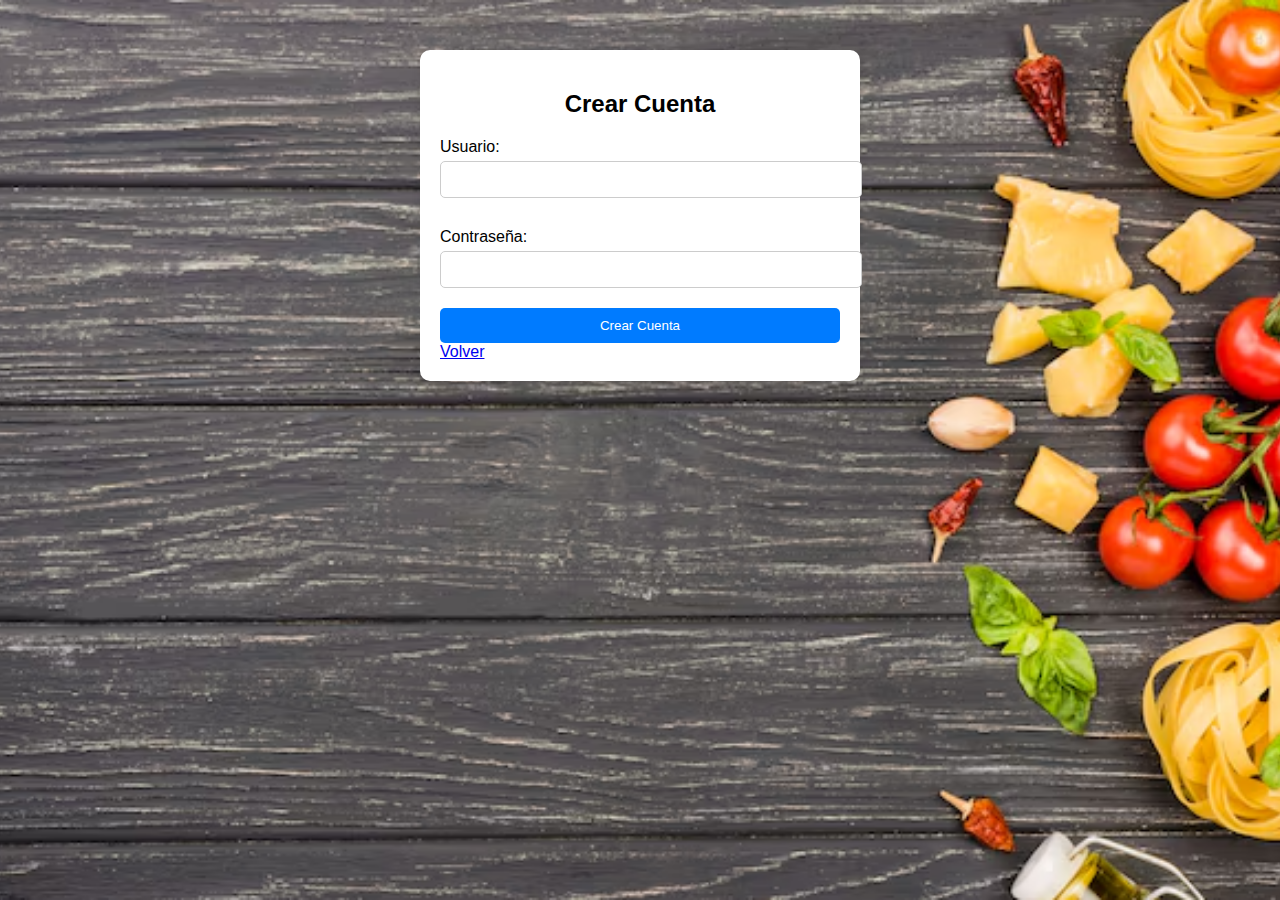
<file: crear.html>
<!DOCTYPE html>
<html lang="es">
<head>
    <meta charset="UTF-8">
    <meta name="viewport" content="width=device-width, initial-scale=1.0">
    <link rel="stylesheet" href="estilos.css">
    <title>Crear Cuenta</title>
</head>
<body>
    <div class="form-container">
        <h2>Crear Cuenta</h2>
        <form id="registerForm">
            <label for="newUsername">Usuario:</label>
            <input type="text" id="newUsername" name="username" required>
            <label for="newPassword">Contraseña:</label>
            <input type="password" id="newPassword" name="password" required>
            <button type="submit">Crear Cuenta</button>
        </form>
        <a href="index.html">Volver</a>
    </div>
    <script src="animacion.js"></script>
</body>
</html>
</file>
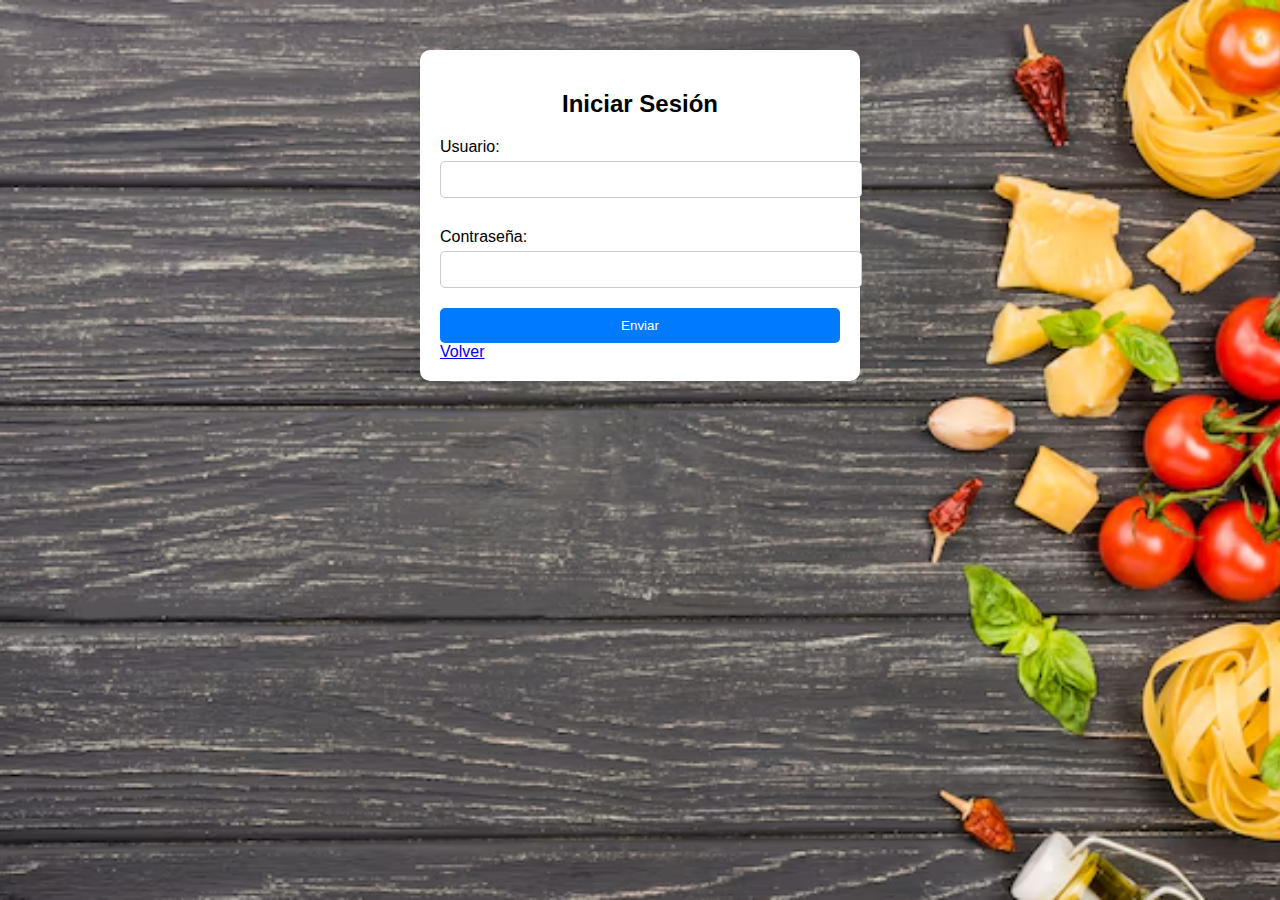
<file: login.html>
<!DOCTYPE html>
<html lang="es">
<head>
    <meta charset="UTF-8">
    <meta name="viewport" content="width=device-width, initial-scale=1.0">
    <link rel="stylesheet" href="estilos.css">
    <title>Iniciar Sesión</title>
</head>
<body>
    <div class="form-container">
        <h2>Iniciar Sesión</h2>
        <form id="loginForm">
            <label for="username">Usuario:</label>
            <input type="text" id="username" name="username" required>
            <label for="password">Contraseña:</label>
            <input type="password" id="password" name="password" required>
            <button type="submit">Enviar</button>
        </form>
        <a href="index.html">Volver</a>
    </div>
    <script src="animacion.js"></script>
</body>
</html>
</file>
<file: estilos.css>
body {
    background: url('imagenes/fondo.png') no-repeat center center fixed; /* Cambia 'fondo.jpg' por tu imagen de fondo */
    background-size: cover;
    font-family: Arial, sans-serif;
}

header {
    text-align: center;
    margin: 20px;
    position: relative;
}

.nav-buttons {
    position: absolute;
    top: 20px;
    right: 20px;
}

.nav-buttons .button {
    margin-left: 10px;
    padding: 10px;
    background-color: #007bff;
    color: white;
    text-decoration: none;
    border-radius: 5px;
}

.nav-buttons .button:hover {
    background-color: #0056b3;
}

.sidebar {
    width: 30%; /* Ocupa el 30% de la pantalla */
    background-color: rgba(255, 255, 255, 0.8); /* Fondo blanco semi-transparente */
    padding: 20px;
    box-shadow: 2px 0 5px rgba(0, 0, 0, 0.5);
}

.sidebar h2 {
    text-align: center;
}

.sidebar-button {
    display: block;
    padding: 10px;
    margin: 10px 0;
    background-color: #007bff;
    color: white;
    text-decoration: none;
    text-align: center;
    border-radius: 5px;
}

.sidebar-button:hover {
    background-color: #0056b3;
}

main {
    padding: 20px;
}

.imagenes {
    display: flex;
    justify-content: center;
    flex-wrap: wrap;
    margin: 20px;
}

.imagen {
    margin: 15px;
    text-align: center;
}

img {
    max-width: 200px;
    cursor: pointer;
    transition: transform 0.2s;
}

img:hover {
    transform: scale(1.1);
}

.form-container {
    max-width: 400px;
    margin: 50px auto;
    padding: 20px;
    background-color: white;
    border-radius: 10px;
    box-shadow: 0 2px 10px rgba(0, 0, 0, 0.1);
}

.form-container h2 {
    text-align: center;
}

.form-container label {
    display: block;
    margin: 10px 0 5px;
}

.form-container input {
    width: 100%;
    padding: 10px;
    margin-bottom: 20px;
    border: 1px solid #ccc;
    border-radius: 5px;
}

.form-container button {
    width: 100%;
    padding: 10px;
    background-color: #007bff;
    color: white;
    border: none;
    border-radius: 5px;
    cursor: pointer;
}

.form-container button:hover {
    background-color: #0056b3;
}

.details {
    text-align: center;
    margin: 20px;
}

#largeImage {
    max-width: 600px; /* Ajustar el tamaño máximo de la imagen ampliada */
    margin-bottom: 20px;
}

.buttons {
    display: flex;
    justify-content: center;
    gap: 10px;
}
.details {
    position: fixed;
    top: 0;
    left: 0;
    width: 100%;
    height: 100%;
    background-color: rgba(0, 0, 0, 0.8);
    color: white;
    text-align: center;
    display: none;
    justify-content: center;
    align-items: center;
    flex-direction: column;
}

.details img {
    max-width: 80%;
    max-height: 80%;
}

.details .buttons {
    margin-top: 20px;
}
</file>
